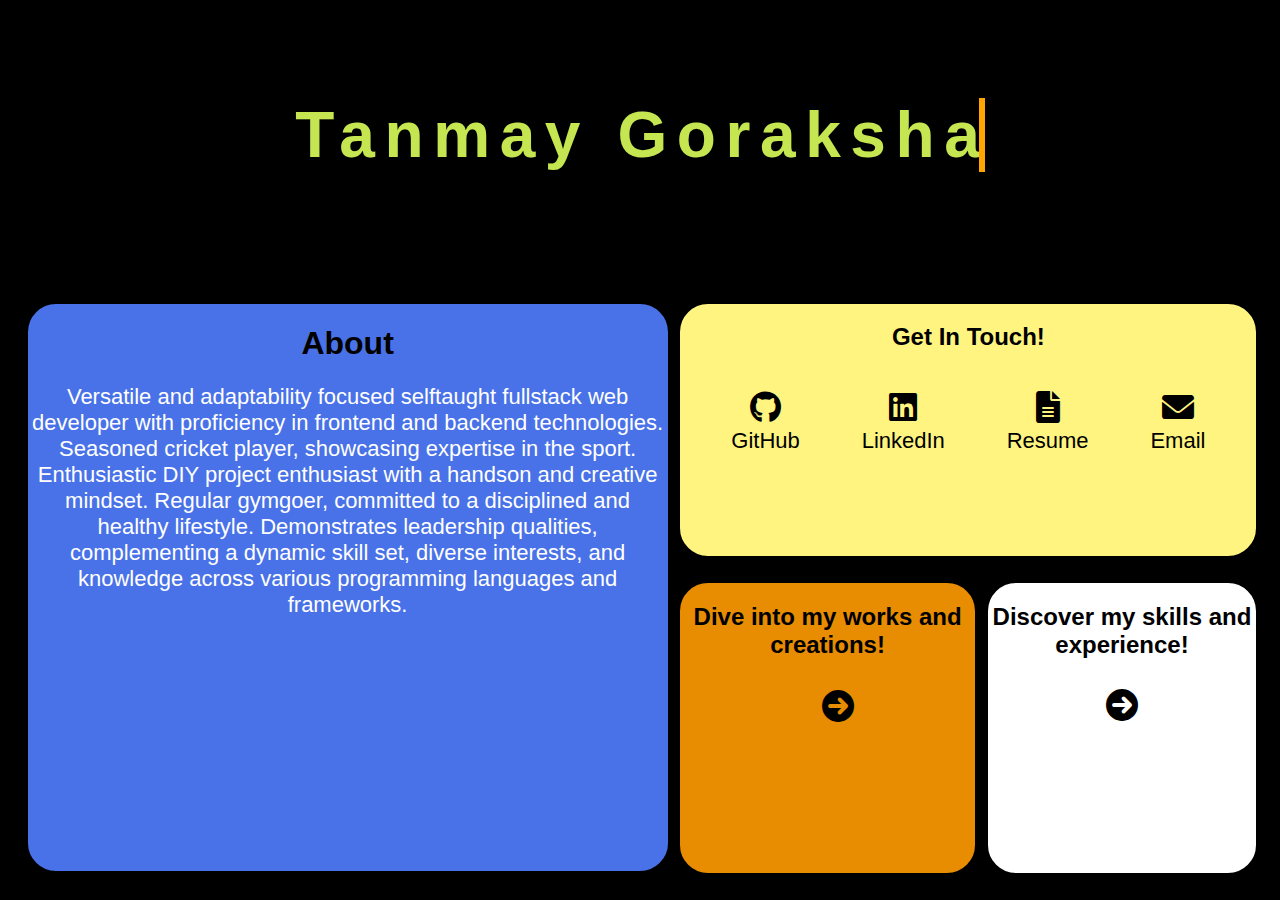
<file: index.html>
<!DOCTYPE html>
<html lang="en">
<head>
    <meta charset="UTF-8">
    <meta name="viewport" content="width=device-width, initial-scale=1.0">
    <title>Your Page Title</title>
    <link rel="stylesheet" href="styles.css">
    <link rel="stylesheet" href="https://cdnjs.cloudflare.com/ajax/libs/font-awesome/6.0.0-beta3/css/all.min.css">
</head>
<body>
    <div class="title">
        <!-- Title content here -->
        <h1 class="typewriter">Tanmay Goraksha</h1>
    </div>

    <div class="boxes">
        <div class="box box1"><h1>About</h1>
            <p class="about">
                Versatile and adaptability focused
selftaught
fullstack
web developer with proficiency 
in frontend and backend
technologies. Seasoned cricket player, showcasing expertise in the sport. Enthusiastic DIY project enthusiast with a
handson
and creative mindset. Regular gymgoer,
committed to a disciplined and healthy lifestyle. Demonstrates
leadership qualities, complementing a dynamic skill set, diverse interests, and knowledge across various programming
languages and frameworks.
            </p>
        </div>
        <div class="box box2">   
            <h2>Get In Touch!</h2> 
            <div class="contact-section">
                <a href="https://github.com/yourusername" class="contact-icon" target="_blank">
                    <i class="fab fa-github"></i>
                    <span>GitHub</span>
                </a>
                <a href="https://linkedin.com/in/yourusername" class="contact-icon" target="_blank">
                    <i class="fab fa-linkedin"></i>
                    <span>LinkedIn</span>
                </a>
                <a href="resume.pdf" class="contact-icon" target="_blank">
                    <i class="fas fa-file-alt"></i>
                    <span>Resume</span>
                </a>
                <a href="mailto:youremail@example.com" class="contact-icon">
                    <i class="fas fa-envelope"></i>
                    <span>Email</span>
                </a>
            </div>
        </div>
        <div class="box box3">
            <a href="projects.html" class="redirect-link">
                
                <h2>Dive into my works and creations!</h2>
                <i class="fas fa-arrow-circle-right custom-icon"></i>
            </a>
        </div>
        
        <div class="box box4">
            <a href="skills.html" class="redirect-link">
                
                <h2>Discover my skills and experience!</h2>
                <i class="fas fa-arrow-circle-right"></i>
            </a>
        </div>
    </div>
</body>
</html>
</file>
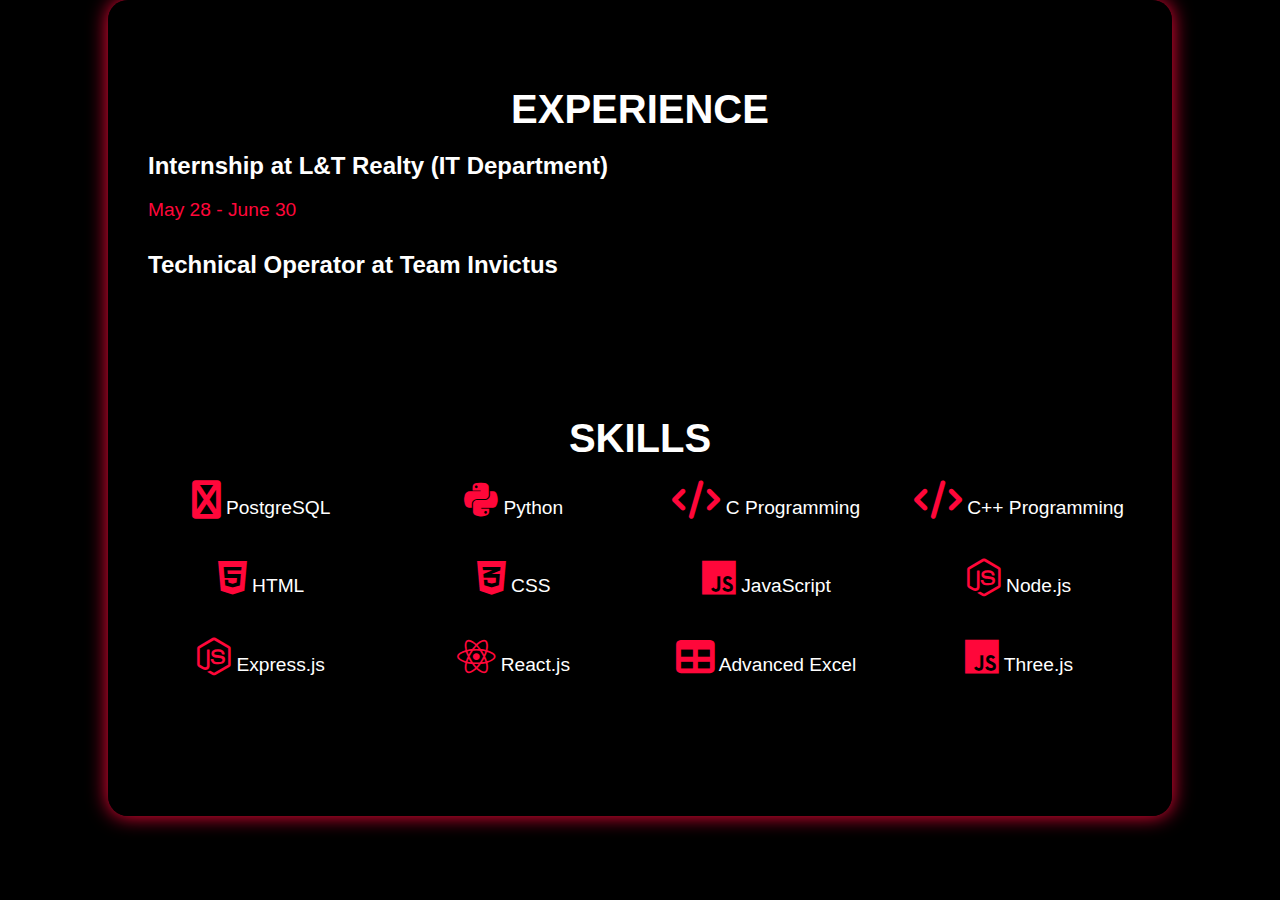
<file: skills.html>
<!DOCTYPE html>
<html lang="en">
<head>
    <meta charset="UTF-8">
    <meta name="viewport" content="width=device-width, initial-scale=1.0">
    <title>Skills and Experience</title>
    <link rel="stylesheet" href="styles2.css"> <!-- Link your CSS file -->
    <link rel="stylesheet" href="https://cdnjs.cloudflare.com/ajax/libs/font-awesome/6.0.0-beta3/css/all.min.css"> <!-- Link Font Awesome -->
</head>
<body>
    <div class="container">

        <div class="experience-container">
            <h1 class="heading">Experience</h1>
            <ul class="experience-section">
                <li>
                    <h2>Internship at L&T Realty (IT Department)</h2>
                    <p>May 28 - June 30</p>
                </li>
                <li>
                    <h2>Technical Operator at Team Invictus</h2>
                    <p></p>
                </li>
                <!-- Add more experience items as needed -->
            </ul>
        </div>
        <div class="cgap">


        </div>

        <div class="skills-container">
            <h1 class="heading">Skills</h1>
            <ul class="skills-section">
                <li><i class="fab fa-database"></i> PostgreSQL</li>
                <li><i class="fab fa-python"></i> Python</li>
                <li><i class="fas fa-code"></i> C Programming</li>
                <li><i class="fas fa-code"></i> C++ Programming</li>
                <li><i class="fab fa-html5"></i> HTML</li>
                <li><i class="fab fa-css3-alt"></i> CSS</li>
                <li><i class="fab fa-js"></i> JavaScript</li>
                <li><i class="fab fa-node-js"></i> Node.js</li>
                <li><i class="fab fa-node-js"></i> Express.js</li>
                <li><i class="fab fa-react"></i> React.js</li>
                <li><i class="fas fa-table"></i> Advanced Excel</li>
                <li><i class="fab fa-js"></i> Three.js</li>
                <!-- Add more skills with corresponding icons -->
            </ul>
        </div>
        

    </div>
</body>
</html>
</file>
<file: styles.css>
/* Ensure the body takes up the full height of the viewport */
body, html {
    margin: 0;
    padding: 0;
    height: 100%;
    font-family: Arial, sans-serif;
    overflow: hidden; /* Prevent scrolling */
    background-color: black; /* Set background color to black */
}

/* Set the title to take up 30% and boxes to take up 70% of the page */
.title {
    height: 30%;
    display: flex;
    justify-content: center;
    align-items: center;
    background-color: black; /* Craftsman-style color */
    color: #c5e651;
    font-size: 2em;
    font-weight: bold;
}

/* Set the boxes section to take up 70% of the page */
.boxes {
    height: 70%;
    position: relative; /* Enable positioning for children */
    background-color: black; /* Light background for the section */
    overflow: hidden; /* Hide overflow */
}

/* Style each box */
.box {
    position: absolute; /* Position boxes relative to the parent */
    background-color: white; /* White background for contrast */
    border: 2px solid; /* Light border for each box */
    box-shadow: 0 4px 8px rgba(0, 0, 0, 0.1); /* Subtle shadow for depth */
    text-align: center; /* Center the content inside each box */
    transition: transform 0.2s, box-shadow 0.2s; /* Smooth transform on hover */
    border-radius: 30px;
}

/* Add a hover effect to the boxes */
.box:hover {
    transform: translateY(-5px); /* Slight lift on hover */
    box-shadow: 0 8px 16px rgba(0, 0, 0, 0.2); /* Increase shadow on hover */
}

/* Define styles for individual boxes */
.box1 {
    background-color: #4972e8;
    width: 50%; /* Set width of box 1 */
    height: 90%; /* Set height of box 1 */
    top: 5%; /* Position from the top */
    left: 2%; /* Position from the left */
}

.box2 {
    background-color: #FFF480;
    width: 45%; /* Set width of box 2 */
    height: 40%; /* Set height of box 2 */
    top: 5%; /* Position from the top */
    left: 53%; /* Position from the right */
}

.box3 {
    background-color: #E88C01;
    width: 23%; /* Set width of box 3 */
    height: 46%; /* Set height of box 3 */
    bottom: 4%; /* Position from the bottom */
    left: 53%; /* Position from the left */
}

.box4 {
    width: 21%; /* Set width of box 3 */
    height: 46%; /* Set height of box 3 */
    bottom: 4%; /* Position from the bottom */
    left: 77%; /* Position from the right */
}

.contact-section {
    display: flex;
    justify-content: space-around;
    padding: 20px;
    margin-top: 10px;
}

.contact-icon {
    font-size: 2rem; /* Adjust the size as needed */
    color: #000; /* Adjust the color as needed */
    text-decoration: none;
    margin: 0 10px;
    display: flex;
    flex-direction: column;
    align-items: center;
    text-align: center;
    transition: color 0.3s, transform 0.3s, text-shadow 0.3s; /* Smooth transitions */
}

.contact-icon:hover {
    color: #0073b1; /* Adjust the hover color as needed */
    transform: scale(1.1); /* Slightly increase size on hover */
    text-shadow: 0 0 10px rgba(0, 115, 177, 0.7), 0 0 20px rgba(0, 115, 177, 0.4); /* Glow effect */
}

.contact-icon i {
    margin-bottom: 5px; /* Adjust the margin between the icon and text */
}

.contact-icon span {
    font-size: 22px; /* Adjust the font size as needed */
}

/* Add this CSS to your styles.css file */
.title h1.typewriter {
    overflow: hidden; /* Ensures the content is not revealed until the animation */
    border-right: .10em solid orange; /* The typewriter cursor */
    white-space: nowrap; /* Keeps the content on a single line */
    margin: 0 auto; /* Center the text horizontally */
    letter-spacing: .15em; /* Adjust as needed */
    animation: typing 3.5s steps(40, end), blink-caret .75s step-end infinite;
    width: 19.2ch; /* Set the width to match the final width of the text */
}

/* The typing effect */
@keyframes typing {
    from { width: 0 }
    to { width: 19.2ch } /* Adjust the width to match the final width of the text */
}

/* The typewriter cursor effect */
@keyframes blink-caret {
    from, to { border-color: transparent }
    50% { border-color: orange; }
}

.redirect-link {
    text-decoration: none;
    color: inherit;
    display: flex;
    flex-direction: column;
    align-items: center;
    transition: color 0.3s, transform 0.3s, text-shadow 0.3s; /* Smooth transitions */
}

.redirect-link:hover {
    color: #a4ffaf; /* Change color on hover */
    transform: scale(1.03); /* Slightly increase size on hover */
    text-shadow: 0 0 10px rgba(164, 255, 175, 0.7), 0 0 20px rgba(164, 255, 175, 0.4); /* Glow effect */
}

.redirect-link i {
    font-size: 2em;
    margin-top: 10px;
    animation: glow 2s infinite alternate; /* Apply the glow animation */
}

.box3 .custom-icon {
    font-size: 2em; /* Adjust the size of the icon */
    margin-left: 20px; /* Adjust the spacing between the text and the icon */
    margin-top: 11px;
    animation: glow 2s infinite alternate; /* Apply the glow animation */
}

.about {
    font-size: 22px;
    color: #fff; /* Ensure the about text is readable against the background */
}

/* Define the glow animation */
@keyframes glow {
    0% {
        text-shadow: 0 0 10px rgba(255, 255, 255, 0.5), 0 0 20px rgba(255, 255, 255, 0.3);
    }
    100% {
        text-shadow: 0 0 20px rgba(255, 255, 255, 0.8), 0 0 30px rgba(255, 255, 255, 0.6);
    }
}
</file>
<file: styles2.css>
/* Set the background color of the whole page to black */
body {
    background-color: black;
    font-family: Arial, sans-serif;
    margin: 0;
    padding: 0;
    display: flex;
    justify-content: center;
    align-items: center;
    
    overflow: auto; /* Allow scrolling if content overflows */
}

.heading {
    text-align: center;
    color: white;
    margin-bottom: 20px;
    font-size: 2.5em;
    text-transform: uppercase;
}

/* Container for both skills and experience sections */
.container {
    width: 80%;
    margin: 0 auto;
    padding: 20px;
    background: rgba(0, 0, 0, 0.7); /* Semi-transparent background */
    border-radius: 20px;
    box-shadow: 0 0 20px #ff073a; /* Neon red glow */
    overflow: hidden; /* Ensure rounded corners */
}

/* Styles for the skills section container */
.skills-container {
    color: white;
    /* border: 5px solid #ff073a; Neon red border */
    padding: 20px;
    border-radius: 20px;
    margin-bottom: 60px; /* Increased margin-bottom for more gap */
}

/* Styles for the skills section */
.skills-section {
    list-style-type: none;
    padding: 0;
    margin: 0;
    display: flex;
    flex-wrap: wrap;
    justify-content: space-between;
}

/* Styles for the individual skill items */
.skills-section li {
    width: calc(25% - 20px);
    margin-bottom: 40px;
    text-align: center;
    font-size: 1.2em;
}

/* Styles for the Font Awesome icons */
.skills-section i {
    font-size: 2em;
    color: #ff073a; /* Neon red color for icons */
    transition: transform 0.3s, box-shadow 0.3s;
}

.skills-section li:hover i {
    transform: scale(1.2);
    box-shadow: 0 0 10px #ff073a, 0 0 20px #ff073a, 0 0 30px #ff073a, 0 0 40px #ff073a;
}

.skills-section li:hover {
    color: #ff073a;
}

/* Styles for the experience section container */
.experience-container {
    color: white;
    /* border: 5px solid #ff073a; */
    padding: 20px;
    border-radius: 20px;
    margin-top: 20px; /* Increased margin-top for more gap */
}

/* Styles for the experience section */
.experience-section {
    list-style-type: none;
    padding: 0;
    margin: 0;
}

/* Styles for individual experience items */
.experience-section li {
    margin-bottom: 30px;
}

.experience-section h2 {
    font-size: 1.5em;
    margin-bottom: 5px;
}

.experience-section p {
    font-size: 1.2em;
    color: #ff073a;
}


.cgap{
    margin: 40px;
}
</file>
